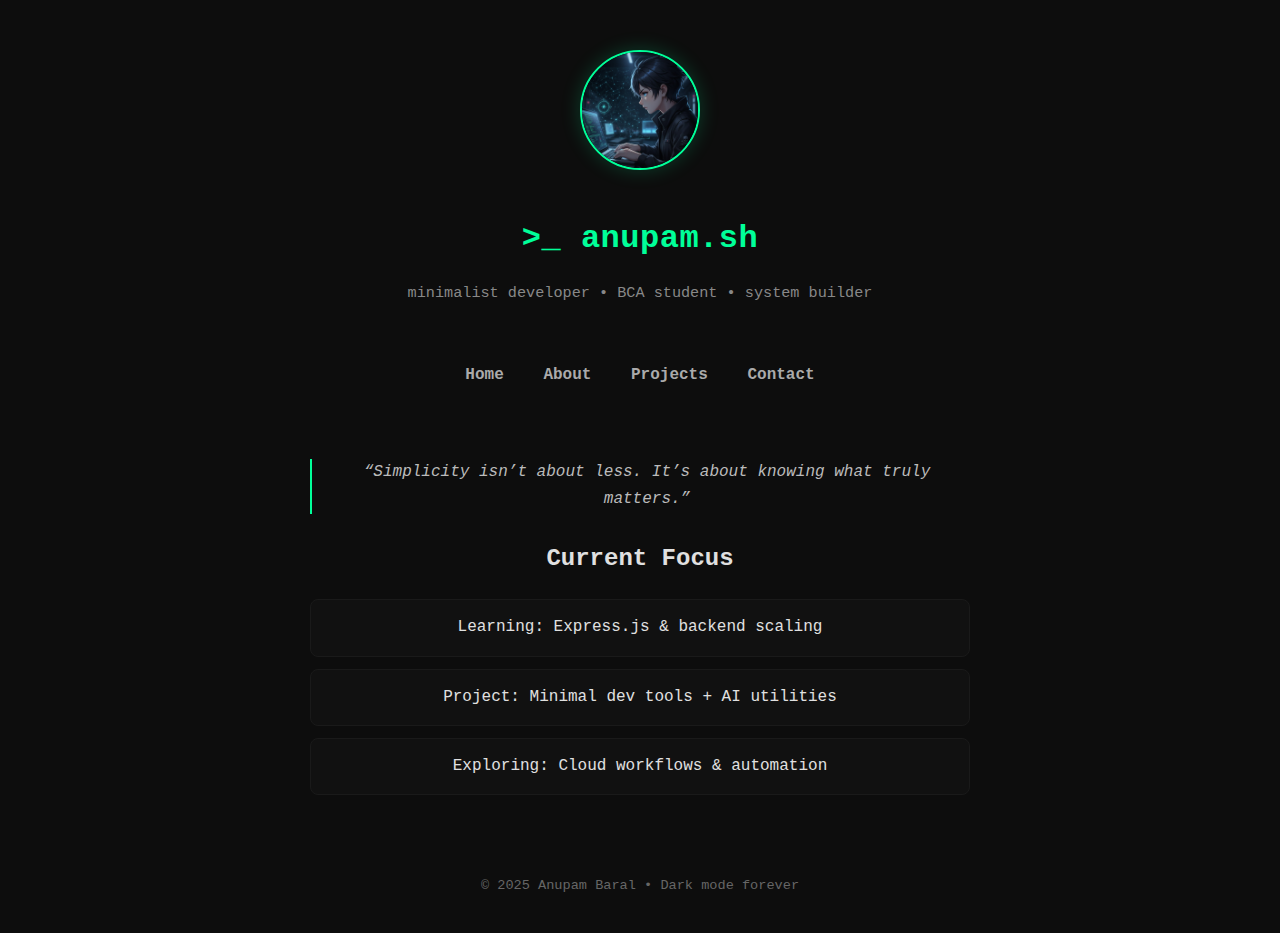
<file: index.html>
<!DOCTYPE html>
<html lang="en">
<head>
<meta charset="UTF-8">
<meta name="viewport" content="width=device-width, initial-scale=1.0">
<title>Anupam Baral</title>
<link rel="stylesheet" href="style.css">
</head>
<body>
<header>
    <img src="assets/profile.jpg" alt="Anupam" class="profile-img">
    <h1>&gt;_ anupam.sh</h1>
    <p class="tagline">minimalist developer • BCA student • system builder</p>
</header>

<nav>
    <a href="index.html">Home</a>
    <a href="about.html">About</a>
    <a href="projects.html">Projects</a>
    <a href="contact.html">Contact</a>
</nav>

<main>
    <blockquote>“Simplicity isn’t about less. It’s about knowing what truly matters.”</blockquote>

    <h2>Current Focus</h2>
    <ul>
        <li>Learning: Express.js & backend scaling</li>
        <li>Project: Minimal dev tools + AI utilities</li>
        <li>Exploring: Cloud workflows & automation</li>
    </ul>
</main>

<footer>
    <p>© 2025 Anupam Baral • Dark mode forever</p>
</footer>
</body>
</html>
</file>
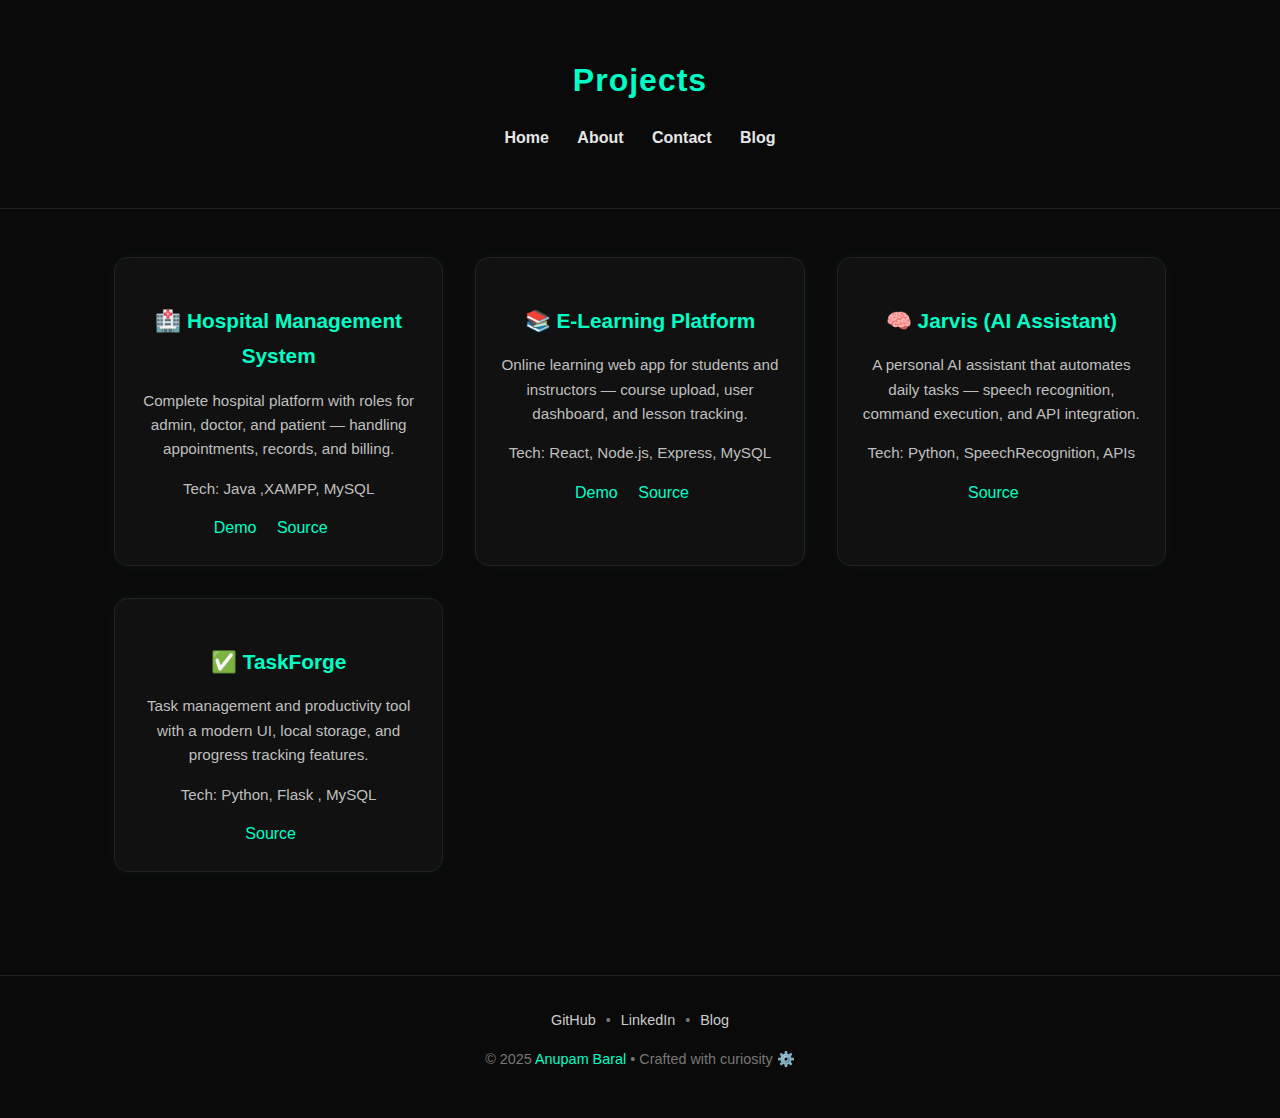
<file: projects.html>
<!DOCTYPE html>
<html lang="en">
<head>
<meta charset="UTF-8">
<meta name="viewport" content="width=device-width, initial-scale=1.0">
<title>Projects - Anupam Baral</title>
<link rel="stylesheet" href="style.css">
<style>
    body {
        background: #0a0a0a;
        color: #e6e6e6;
        font-family: 'Poppins', sans-serif;
        margin: 0;
        padding: 0;
    }

    header {
        text-align: center;
        padding: 2rem 1rem;
        border-bottom: 1px solid #222;
    }

    header h1 {
        font-size: 2rem;
        margin-bottom: 1rem;
        color: #00ffc6;
        letter-spacing: 1px;
    }

    nav {
        margin-top: 1rem;
    }

    nav a {
        color: #e6e6e6;
        text-decoration: none;
        margin: 0 12px;
        transition: 0.3s;
    }

    nav a:hover {
        color: #00ffc6;
    }

    main {
        padding: 3rem 1.5rem;
        max-width: 1100px;
        margin: auto;
        display: grid;
        grid-template-columns: repeat(auto-fit, minmax(300px, 1fr));
        gap: 2rem;
    }

    .project-card {
        background: #111;
        border: 1px solid #222;
        border-radius: 14px;
        padding: 1.5rem;
        transition: all 0.3s ease;
        box-shadow: 0 0 12px rgba(0, 255, 198, 0.05);
    }

    .project-card:hover {
        transform: translateY(-6px);
        box-shadow: 0 0 20px rgba(0, 255, 198, 0.2);
    }

    .project-card h3 {
        color: #00ffc6;
        font-size: 1.3rem;
        margin-bottom: 0.5rem;
    }

    .project-card p {
        color: #bfbfbf;
        font-size: 0.95rem;
        line-height: 1.6;
        margin-bottom: 0.8rem;
    }

    .tech {
        font-size: 0.9rem;
        color: #999;
        margin-bottom: 1rem;
    }

    .links a {
        color: #00ffc6;
        text-decoration: none;
        font-weight: 500;
        margin-right: 1rem;
        transition: 0.3s;
    }

    .links a:hover {
        text-decoration: underline;
    }

    footer {
        text-align: center;
        padding: 2rem 1rem;
        border-top: 1px solid #222;
        margin-top: 3rem;
        font-size: 0.9rem;
        color: #777;
    }

    footer a {
        color: #00ffc6;
        text-decoration: none;
    }

    .footer-social a {
        color: #ccc;
        margin: 0 6px;
        text-decoration: none;
        transition: 0.3s;
    }

    .footer-social a:hover {
        color: #00ffc6;
    }
</style>
</head>
<body>

<header>
    <h1>Projects</h1>
    <nav>
        <a href="index.html">Home</a>
        <a href="about.html">About</a>
        <a href="contact.html">Contact</a>
        <a href="https://medium.com/@gomugomucode" target="_blank">Blog</a>
    </nav>
</header>

<main>
    <div class="project-card">
        <h3>🏥 Hospital Management System</h3>
        <p>Complete hospital platform with roles for admin, doctor, and patient — handling appointments, records, and billing.</p>
        <p class="tech">Tech: Java ,XAMPP, MySQL</p>
        <div class="links">
            <a href="https://hospital-management-systems.vercel.app/" target="_blank">Demo</a>
            <a href="https://github.com/gomugomucode/Hospital-Management-System" target="_blank">Source</a>
        </div>
    </div>

    <div class="project-card">
        <h3>📚 E-Learning Platform</h3>
        <p>Online learning web app for students and instructors — course upload, user dashboard, and lesson tracking.</p>
        <p class="tech">Tech: React, Node.js, Express, MySQL</p>
        <div class="links">
            <a href="https://e-learning-seven-plum.vercel.app/" target="_blank">Demo</a>
            <a href="https://github.com/gomugomucode/e-learning" target="_blank">Source</a>
        </div>
    </div>

    <div class="project-card">
        <h3>🧠 Jarvis (AI Assistant)</h3>
        <p>A personal AI assistant that automates daily tasks — speech recognition, command execution, and API integration.</p>
        <p class="tech">Tech: Python, SpeechRecognition, APIs</p>
        <div class="links">
            <a href="https://github.com/gomugomucode/Jarvis" target="_blank">Source</a>
        </div>
    </div>

    <div class="project-card">
        <h3>✅ TaskForge</h3>
        <p>Task management and productivity tool with a modern UI, local storage, and progress tracking features.</p>
        <p class="tech">Tech: Python, Flask , MySQL</p>
        <div class="links">
            <a href="https://github.com/gomugomucode/TaskForge" target="_blank">Source</a>
        </div>
    </div>
</main>

<footer style="margin-top:55px">
  <div class="footer-social">
    <a href="https://github.com/gomugomucode" target="_blank">GitHub</a> •
    <a href="https://www.linkedin.com/in/unish06/" target="_blank">LinkedIn</a> •
    <a href="https://medium.com/@gomugomucode" target="_blank">Blog</a>
  </div>
  <p>© 2025 <a href="https://gomugomucode.github.io/np/">Anupam Baral</a> • Crafted with curiosity ⚙️</p>
</footer>

</body>
</html>
</file>
<file: style.css>
:root {
  --bg: #0d0d0d;
  --text: #e0e0e0;
  --accent: #00ff99;
  --hover: #0ff;
  --soft: #111;
  --border: #1a1a1a;
  --font: 'Fira Code', monospace;
}

* {
  box-sizing: border-box;
  scroll-behavior: smooth;
}

body {
  font-family: var(--font);
  background: var(--bg);
  color: var(--text);
  margin: 0;
  padding: 0;
  text-align: center;
  line-height: 1.7;
}

/* Header */
header {
  padding: 50px 20px 30px;
  animation: fadeIn 1.5s ease;
}

h1 {
  color: var(--accent);
  font-size: 2em;
  margin-bottom: 10px;
  letter-spacing: 0.5px;
}

.tagline {
  color: #888;
  font-size: 0.95em;
  margin-bottom: 25px;
}

/* Navigation */
nav {
  margin-bottom: 25px;
}

nav a {
  color: #aaa;
  margin: 0 15px;
  text-decoration: none;
  font-weight: 600;
  transition: color 0.3s, text-shadow 0.3s;
}

nav a:hover {
  color: var(--accent);
  text-shadow: 0 0 8px var(--accent);
}

/* Main Content */
main {
  padding: 20px;
  max-width: 700px;
  margin: 0 auto;
  animation: fadeIn 1.5s ease;
}

blockquote {
  font-style: italic;
  color: #bbb;
  border-left: 2px solid var(--accent);
  padding-left: 12px;
  margin: 25px auto;
}

/* Lists */
ul {
  list-style: none;
  padding: 0;
  margin: 20px 0;
}

li {
  background: var(--soft);
  margin: 12px 0;
  padding: 14px;
  border-radius: 8px;
  border: 1px solid var(--border);
  transition: all 0.25s ease;
}

li:hover {
  border-color: var(--accent);
  box-shadow: 0 0 10px rgba(0,255,153,0.2);
  transform: translateY(-3px);
}

/* Profile Image */
.profile-img {
  width: 120px;
  height: 120px;
  border-radius: 50%;
  border: 2px solid var(--accent);
  box-shadow: 0 0 20px rgba(0,255,153,0.2);
  margin-bottom: 10px;
  transition: transform 0.3s ease;
}

.profile-img:hover {
  transform: scale(1.05);
  box-shadow: 0 0 25px rgba(0,255,153,0.5);
}

/* Contact Form */
.contact-form {
  max-width: 500px;
  margin: 0 auto;
  padding: 25px;
  border: 1px solid var(--border);
  border-radius: 10px;
  background-color: var(--soft);
  transition: transform 0.3s, box-shadow 0.3s;
}

.contact-form:hover {
  transform: translateY(-5px);
  box-shadow: 0 10px 20px rgba(0,255,127,0.3);
}

.contact-form h2 {
  color: var(--accent);
  margin-bottom: 20px;
}

input, textarea {
  width: 100%;
  padding: 12px;
  margin: 10px 0;
  border: 1px solid var(--border);
  border-radius: 6px;
  background-color: #0f0f0f;
  color: var(--text);
  transition: border-color 0.3s, box-shadow 0.3s;
}

input:focus, textarea:focus {
  outline: none;
  border-color: var(--accent);
  box-shadow: 0 0 6px var(--accent);
}

button {
  padding: 12px 25px;
  background-color: var(--accent);
  border: none;
  border-radius: 5px;
  font-weight: bold;
  color: #000;
  cursor: pointer;
  transition: background-color 0.3s, transform 0.2s;
}

button:hover {
  background-color: var(--hover);
  transform: scale(1.05);
}

/* Contact Links */
.contact-links {
  display: flex;
  justify-content: center;
  flex-wrap: wrap;
  gap: 25px;
  margin-bottom: 30px;
}

.contact-links a {
  color: var(--text);
  text-decoration: none;
  display: flex;
  align-items: center;
  gap: 8px;
  transition: color 0.3s, transform 0.2s;
}

.contact-links a svg {
  width: 24px;
  height: 24px;
  fill: var(--accent);
  transition: fill 0.3s;
}

.contact-links a:hover {
  color: var(--hover);
  transform: translateY(-3px);
}

.contact-links a:hover svg {
  fill: var(--hover);
}

/* Footer */
footer {
  padding: 25px;
  color: #666;
  font-size: 0.85em;
}

footer a {
  color: var(--accent);
  text-decoration: none;
}

footer a:hover {
  color: var(--hover);
  text-shadow: 0 0 6px var(--hover);
}

/* Animations */
@keyframes fadeIn {
  from { opacity: 0; transform: translateY(10px); }
  to { opacity: 1; transform: translateY(0); }
}

/* Responsi*
</file>
